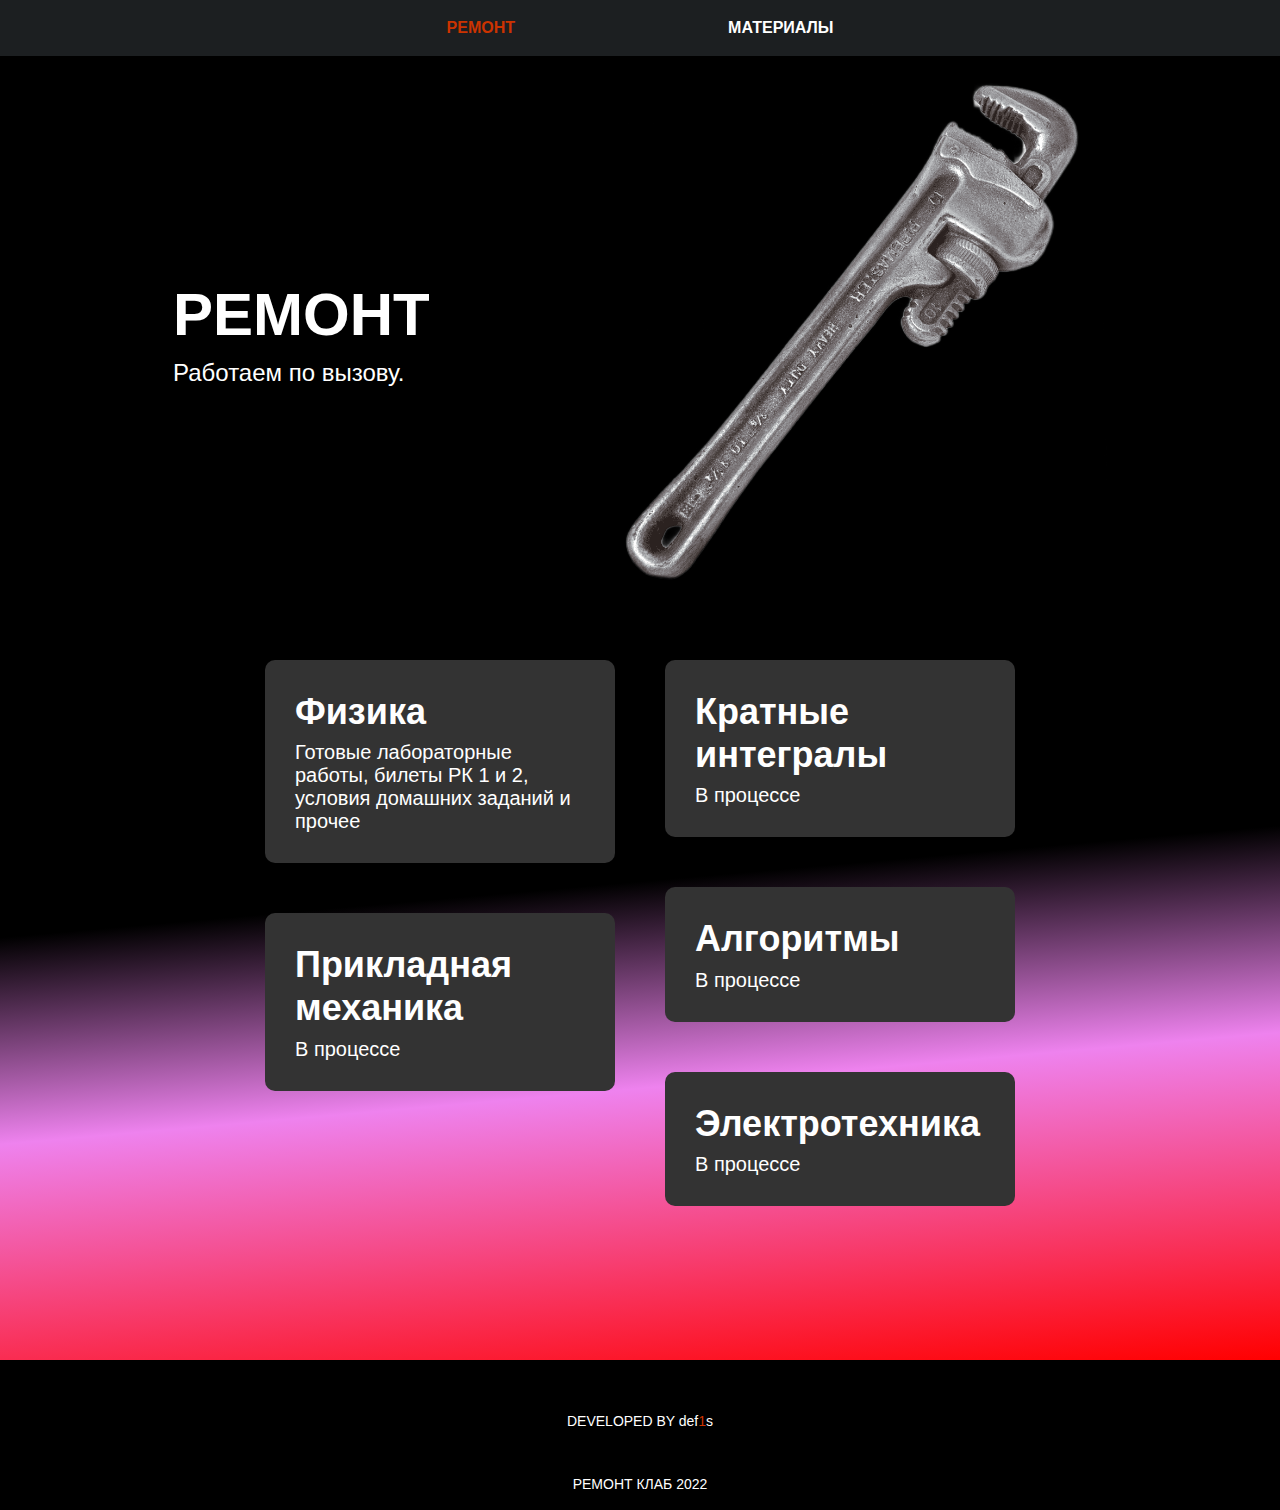
<file: index.html>
<!DOCTYPE html>
<html lang="ru">
<head>
	<meta charset="UTF-8">
	<meta http-equiv="X-UA-Compatible" content="IE=edge">
	<meta name="viewport" content="width=device-width, initial-scale=1.0">
	<link rel="stylesheet" href="css/bootstrap-reboot.min.css">
	<link rel="stylesheet" href="css/bootstrap-grid.min.css">
	<link rel="stylesheet" href="css/style.min.css">
	<title>ремонт club</title>
</head>
<body>
	
	<header>
		<nav>
			<div class="container">
				<ul class="menu">
					<li class="menu_item"><a href="#promo_pointer" class="menu_item_link menu_item_link_main">РЕМОНТ</a></li>
					<li class="menu_item"><a href="#about_pointer" class="menu_item_link">материалы</a></li>
					<!-- <li class="menu_item"><a href="#merch_pointer" class="menu_item_link">мерч</a></li> -->
				</ul>
			</div>
		</nav>
	</header>

	<section class="promo" id="promo_pointer">
		<div class="container">
			<div class="main">
				<div class="text">
					<h1 class="text_header">РЕМОНТ</h1>
					<div class="text_descr">Работаем по вызову.</div>
				</div>

				<div class="key">
					<img src="img/key.png" alt="key">
				</div>
			</div>
		</div>
	</section>

	<section class="about" id="about_pointer">
		<div class="container">

			<div class="cards"> 

				<a href="fizika.html">
					<div class="cards_item">
						<h2 class="cards_item_header">Физика</h2>
						<div class="cards_item_descr">Готовые лабораторные работы, билеты РК 1 и 2, условия домашних заданий и прочее</div>
					</div>
				</a>

				<a href="#">
					<div class="cards_item">
						<h2 class="cards_item_header">Прикладная механика</h2>
						<div class="cards_item_descr">В процессе</div>
					</div>
				</a>

				<a href="#">
					<div class="cards_item">
						<h2 class="cards_item_header">Кратные интегралы</h2>
						<div class="cards_item_descr">В процессе</div>
					</div>
				</a>

				<a href="#">
					<div class="cards_item">
						<h2 class="cards_item_header">Алгоритмы</h2>
						<div class="cards_item_descr">В процессе</div>
					</div>
				</a>

				<a href="#">
					<div class="cards_item">
						<h2 class="cards_item_header">Электротехника</h2>
						<div class="cards_item_descr">В процессе</div>
					</div>
				</a>
			</div>
			
		</div>
	</section>
	
	<!-- <section class="merch" id="merch_pointer">
		<div class="container">

			<h2 class="merch_header">Наш <span>мерч</span>:</h2>

			<div class="clothes">
				<div class="clothes_item">
					<div class="clothes_item_img clothes_item_img_1">
						<img src="" alt="">
					</div>
					<div class="clothes_item_descr">JOJI</div>
					<button>приобрести</button>
				</div>

				<div class="clothes_item">
					<div class="clothes_item_img clothes_item_img_2">
						<img src="" alt="">
					</div>
					<div class="clothes_item_descr">СКИДКА</div>
					<button>приобрести</button>
				</div>

				<div class="clothes_item">
					<div class="clothes_item_img clothes_item_img_3">
						<img src="" alt="">
					</div>
					<div class="clothes_item_descr">катенок</div>
					<button>приобрести</button>
				</div>

				<div class="clothes_item">
					<div class="clothes_item_img clothes_item_img_4">
						<img src="" alt="">
					</div>
					<div class="clothes_item_descr">катенок</div>
					<button>приобрести</button>
				</div>

			</div>
		</div>
	</section> -->

	<footer>
		<div class="container">
			<div class="block">
				<a href="" class="developer">developed by <span class="developer_name">def<span class="developer_name_number">1</span>s</span></a>
			</div>
			<div class="date">ремонт клаб 2022</div>
		</div>
	</footer>
</body>
</html>
</file>
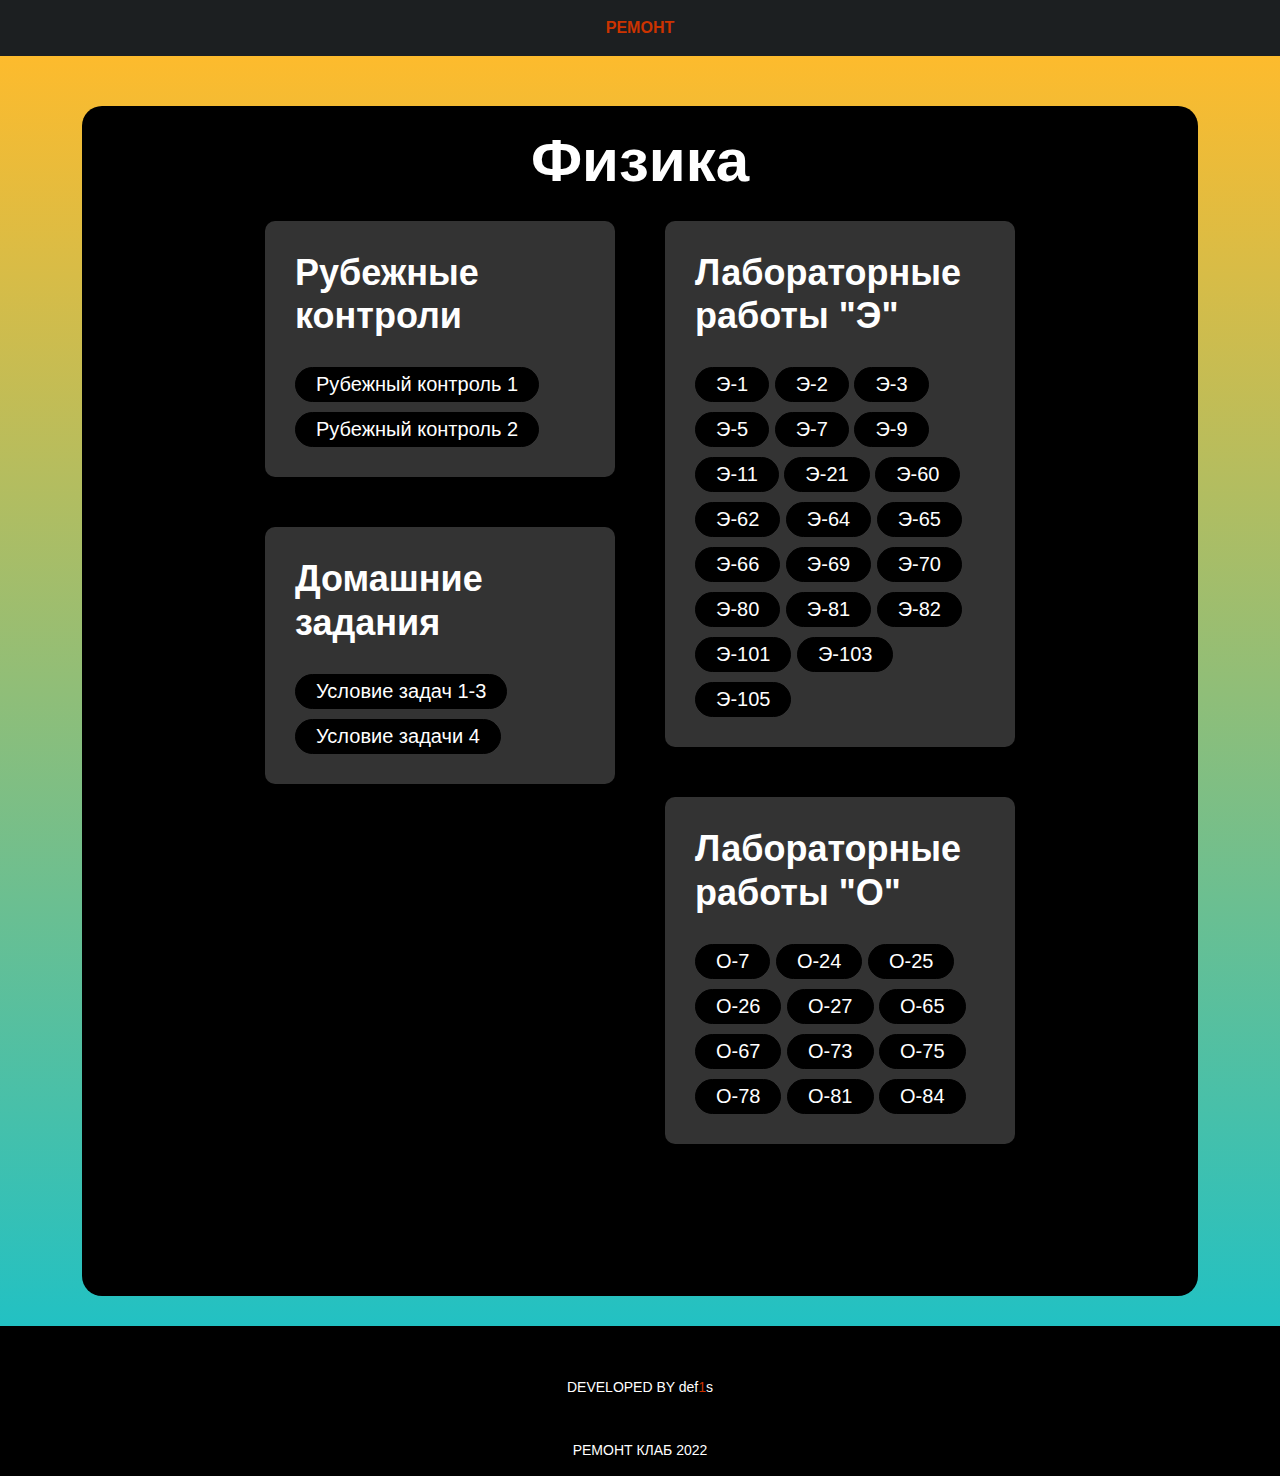
<file: fizika.html>
<!DOCTYPE html>
<html lang="ru">
<head>
	<meta charset="UTF-8">
	<meta http-equiv="X-UA-Compatible" content="IE=edge">
	<meta name="viewport" content="width=device-width, initial-scale=1.0">
	<link rel="stylesheet" href="css/bootstrap-reboot.min.css">
	<link rel="stylesheet" href="css/bootstrap-grid.min.css">
	<link rel="stylesheet" href="css/style.min.css">
	<title>Физика</title>
</head>
<body>
	<header>
		<nav>
			<div class="container">
				<ul class="menu">
					<li class="menu_item"><a href="index.html" class="menu_item_link menu_item_link_main">РЕМОНТ</a></li>
					<!-- <li class="menu_item"><a href="#about_pointer" class="menu_item_link">о нас</a></li>
					<li class="menu_item"><a href="#merch_pointer" class="menu_item_link">мерч</a></li> -->
				</ul>
			</div>
		</nav>
	</header>

	<section class="content">
		<div class="container">
			<div class="block">
				<div class="block_header">Физика</div>
				
				<div class="cards">   
					<div class="cards_item">
						<h2 class="cards_item_header">Рубежные контроли</h2>
						<div class="cards_item_descr">
							<a href="https://disk.yandex.ru/d/NAyvRigOcd9KJA">Рубежный контроль 1</a>
							<a href="https://disk.yandex.ru/d/ZTuLLf4mj1UaPg">Рубежный контроль 2</a>
						</div>
					</div>

					<div class="cards_item">
						<h2 class="cards_item_header">Домашние задания</h2>
						<div class="cards_item_descr">
							<a href="https://disk.yandex.ru/i/mzVMs4zVMjJzqA">Условие задач 1-3</a>
							<a href="https://disk.yandex.ru/i/JZAxKpwowc5iwQ">Условие задачи 4</a>
						</div>
					</div>

					<div class="cards_item">
						<h2 class="cards_item_header">Лабораторные работы "Э"</h2>
						<div class="cards_item_descr">
							<a href="https://disk.yandex.ru/d/DrKwMOfLsd-6fg">Э-1</a>
							<a href="https://disk.yandex.ru/d/8aGsZxVEWIhCuQ">Э-2</a>
							<a href="https://disk.yandex.ru/d/aQqa-91lQzKOGQ">Э-3</a>
							<a href="https://disk.yandex.ru/d/CwTwld0P1sSHug">Э-5</a>
							<a href="https://disk.yandex.ru/d/A7p9gSilklzWAA">Э-7</a>
							<a href="https://disk.yandex.ru/d/3aNMTZFMDNzXTQ">Э-9</a>
							<a href="https://disk.yandex.ru/d/nungiVJEOv53_Q">Э-11</a>
							<a href="https://disk.yandex.ru/d/q1UYL1B8WoQh9g">Э-21</a>
							<a href="https://disk.yandex.ru/d/9Yd6-aGd-Pk7Wg">Э-60</a>
							<a href="https://disk.yandex.ru/d/robFQZ2BCUv9SA">Э-62</a>
							<a href="https://disk.yandex.ru/d/bVwdoP4KW6w0VA">Э-64</a>
							<a href="https://disk.yandex.ru/d/vtm18eLy61mEqQ">Э-65</a>
							<a href="https://disk.yandex.ru/d/U8COeimK-1YizA">Э-66</a>
							<a href="https://disk.yandex.ru/d/HGtY-UDqgUDxlA">Э-69</a>
							<a href="https://disk.yandex.ru/d/VdpBkUhUUai83w">Э-70</a>
							<a href="https://disk.yandex.ru/d/Rv81nwyPATMJGQ">Э-80</a>
							<a href=https://disk.yandex.ru/d/oW05OG4WrK8YzQ">Э-81</a>
							<a href="https://disk.yandex.ru/d/PN3p2CI0rwVKNg">Э-82</a>
							<a href="https://disk.yandex.ru/d/ogBWVm6_Ebo-TQ">Э-101</a>
							<a href="https://disk.yandex.ru/d/SlO-Dxt6K9Tjig">Э-103</a>
							<a href="https://disk.yandex.ru/d/dcpv_22kOf__XQ">Э-105</a>
						</div>
					</div>

					<div class="cards_item">
						<h2 class="cards_item_header">Лабораторные работы "О"</h2>
						<div class="cards_item_descr">
							<a href="https://disk.yandex.ru/d/WIHTwJ4y6AVIIQ">О-7</a>
							<a href="https://disk.yandex.ru/d/03gMf4ByFIa9Eg">О-24</a>
							<a href="https://disk.yandex.ru/d/pB4xc1ldoaz30w">О-25</a>
							<a href="https://disk.yandex.ru/d/2qyGhMzBsmxigg">О-26</a>
							<a href="https://disk.yandex.ru/d/MCqehcE0wqcXFw">О-27</a>
							<a href="https://disk.yandex.ru/d/JqWq9REU5VORKQ">О-65</a>
							<a href="https://disk.yandex.ru/d/ljtYdVjvIYjo3g">О-67</a>
							<a href="https://disk.yandex.ru/d/X4Eir7_SgcY6jQ">О-73</a>
							<a href="https://disk.yandex.ru/d/vPr8oK-4XsHoGA">О-75</a>
							<a href="https://disk.yandex.ru/d/hfs2jvlMPnTTug">О-78</a>
							<a href="https://disk.yandex.ru/d/F6aC7To27QmQNg">О-81</a>
							<a href="https://disk.yandex.ru/d/5eBh3AxkRVFaYQ">О-84</a>
					</div>
				</div>
			</div>
		</div>
	</section>

	<footer>
		<div class="container">
			<div class="block">
				<a href="" class="developer">developed by <span class="developer_name">def<span class="developer_name_number">1</span>s</span></a>
			</div>
			<div class="date">ремонт клаб 2022</div>
		</div>
	</footer>
</body>
</html>
</file>
<file: css/style.min.css>
*{font-family:"Roboto",sans-serif;margin:0 0;padding:0 0}header{position:relative;height:56px;width:100%}nav{position:fixed;width:100%;background-color:#1c1f21}.menu{width:600px;height:56px;margin:0 auto;padding:0;display:flex;justify-content:space-around;align-items:center}.menu_item{list-style-type:none;text-transform:uppercase}.menu_item_link{font-weight:700;font-size:16px;color:#fff;text-decoration:none;transition:.3s all}.menu_item_link_main{color:#c30}.menu_item_link:hover{color:#ff3}.promo{min-height:554px;background-color:#000}.promo .main{min-height:554px;display:flex;justify-content:center;align-items:center}.promo .main .text{width:434px}.promo .main .text_header{font-weight:700;font-size:60px;color:#fff;transition:.5s all}.promo .main .text_header:hover{color:#c30}.promo .main .text_descr{font-weight:400;font-size:24px;line-height:28px;color:#fff}.promo .main .key{width:500px}.promo .main .key img{width:100%}.about{background:linear-gradient(175deg, rgb(0, 0, 0) 38%, rgb(238, 130, 238) 62%, rgb(255, 0, 0) 100%);min-height:600px;padding:25px 25px}.about .cards{margin:0 auto;display:flex;flex-direction:column;flex-wrap:wrap;height:700px;align-content:center}.about .cards a{display:block;text-decoration:none}.about .cards_item{display:block;margin:25px;width:350px;padding:30px 30px;border-radius:10px;background-color:#333;transition:.5s all;box-shadow:0 0 0}.about .cards_item:hover{background-color:#c03}.about .cards_item:active{background-color:#f33}.about .cards_item_header{font-weight:600;font-size:36px;color:#fff}.about .cards_item_descr{font-weight:400;font-size:20px;line-height:23px;color:#fff}.about .cards_item_descr_img{width:100%}.merch{padding:30px 0 20px 0;min-height:652px;background:url(../img/remont.jpg) center center/1100px repeat}.merch_header{font-weight:700;font-size:60px;color:#fff;text-transform:uppercase;text-align:center}.merch_header span{color:#f03}.merch .clothes{display:flex;flex-wrap:wrap;justify-content:space-around;align-items:center;min-height:450px;margin:0 auto;margin-top:30px;border-radius:20px;transition:.5s all}.merch .clothes_item{height:350px;width:270px;background-color:#fff;border-radius:10px}.merch .clothes_item_img{height:250px;background:url(../img/merch/kitten.jpeg) center center/cover no-repeat;border-top-left-radius:10px;border-top-right-radius:10px}.merch .clothes_item_img_1{background:url(../img/merch/joji.gif) center center/cover no-repeat}.merch .clothes_item_img_2{border:solid 1px;background:url(../img/merch/pc.jpg) center center/cover no-repeat}.merch .clothes_item_descr{padding:10px 10px 0 10px;font-weight:400;font-size:19px;line-height:22px}.merch .clothes_item button{width:140px;height:36px;display:block;margin:0 auto;margin-top:20px;background:#000;border-radius:100px;color:#fff;font-weight:200;font-size:17px;line-height:20px;text-transform:uppercase;transition:.5s all}.merch .clothes_item button:hover{width:160px;height:40px;font-size:20px}footer{height:150px;background-color:#000;padding-top:50px}footer .block{margin:0 auto;border-radius:20px}footer .block .developer{display:block;font-weight:400;font-size:14px;line-height:23px;color:#fff;text-transform:uppercase;text-decoration:none;text-align:center}footer .block .developer_name{text-transform:none}footer .block .developer_name_number{color:#c30}footer .date{margin-top:40px;display:block;font-weight:400;font-size:14px;line-height:23px;color:#fff;text-transform:uppercase;text-decoration:none;text-align:center}.content{min-height:900px;background:linear-gradient(0deg, rgb(34, 193, 195) 0%, rgb(253, 187, 45) 100%);padding-top:50px;padding-bottom:30px}.content .block{margin:0 auto;padding-top:20px;min-height:600px;background-color:#000;border-radius:20px}.content .block_header{text-align:center;font-weight:700;font-size:60px;line-height:70px;color:#fff}.content .block .cards{margin:0 auto;display:flex;flex-direction:column;flex-wrap:wrap;height:700px;align-content:center}.content .block .cards_item{display:block;margin:25px;width:350px;padding:30px 30px;border-radius:10px;background-color:#333}.content .block .cards_item_header{font-weight:600;font-size:36px;color:#fff}.content .block .cards_item_descr{margin-top:20px;font-weight:400;font-size:20px;line-height:23px;color:#fff}.content .block .cards_item_descr a{display:inline-block;margin-top:10px;padding:5px 20px;background:#000;border:1px solid #000;border-radius:20px;color:#fff;text-decoration:none;text-align:center}.content .block .cards_item_descr a:hover{background-color:#c03}@media(max-width: 1399px){.merch .clothes_item{margin:40px}.content .block .cards{height:1100px}}@media(max-width: 1200px){.about .cards{height:700px}}@media(max-width: 991px){.promo .main .text_header{color:#c30}.about .cards_item{width:300px}.about .cards_item_header{font-size:30px}.about .cards_item_descr{font-size:18px}.merch .clothes_item{margin:0;margin-top:30px}.merch .clothes_item:last-child{margin-bottom:30px}.content .block .cards{height:1200px}.content .block .cards_item{width:300px}.content .block .cards_item_header{font-size:30px}.content .block .cards_item_descr{font-size:18px}}@media(max-width: 767px){header{z-index:5}.menu{width:500px}.promo .main{position:relative}.promo .main .text{z-index:2}.promo .main .key{position:absolute}.about .cards{height:100%}.about .cards_item{margin:0;margin-top:20px}.merch .clothes{max-width:400px}.content .block .cards{height:100%}}@media(max-width: 575px){.menu{width:300px}.promo .main .text{margin:10px}.promo .main .key{width:400px}}@media(max-width: 430px){.promo .main .key{width:350px}.about .cards_item_header{font-size:24px}}@media(max-width: 400px){.about .cards_item{padding:25px}}/*# sourceMappingURL=style.min.css.map */
</file>
